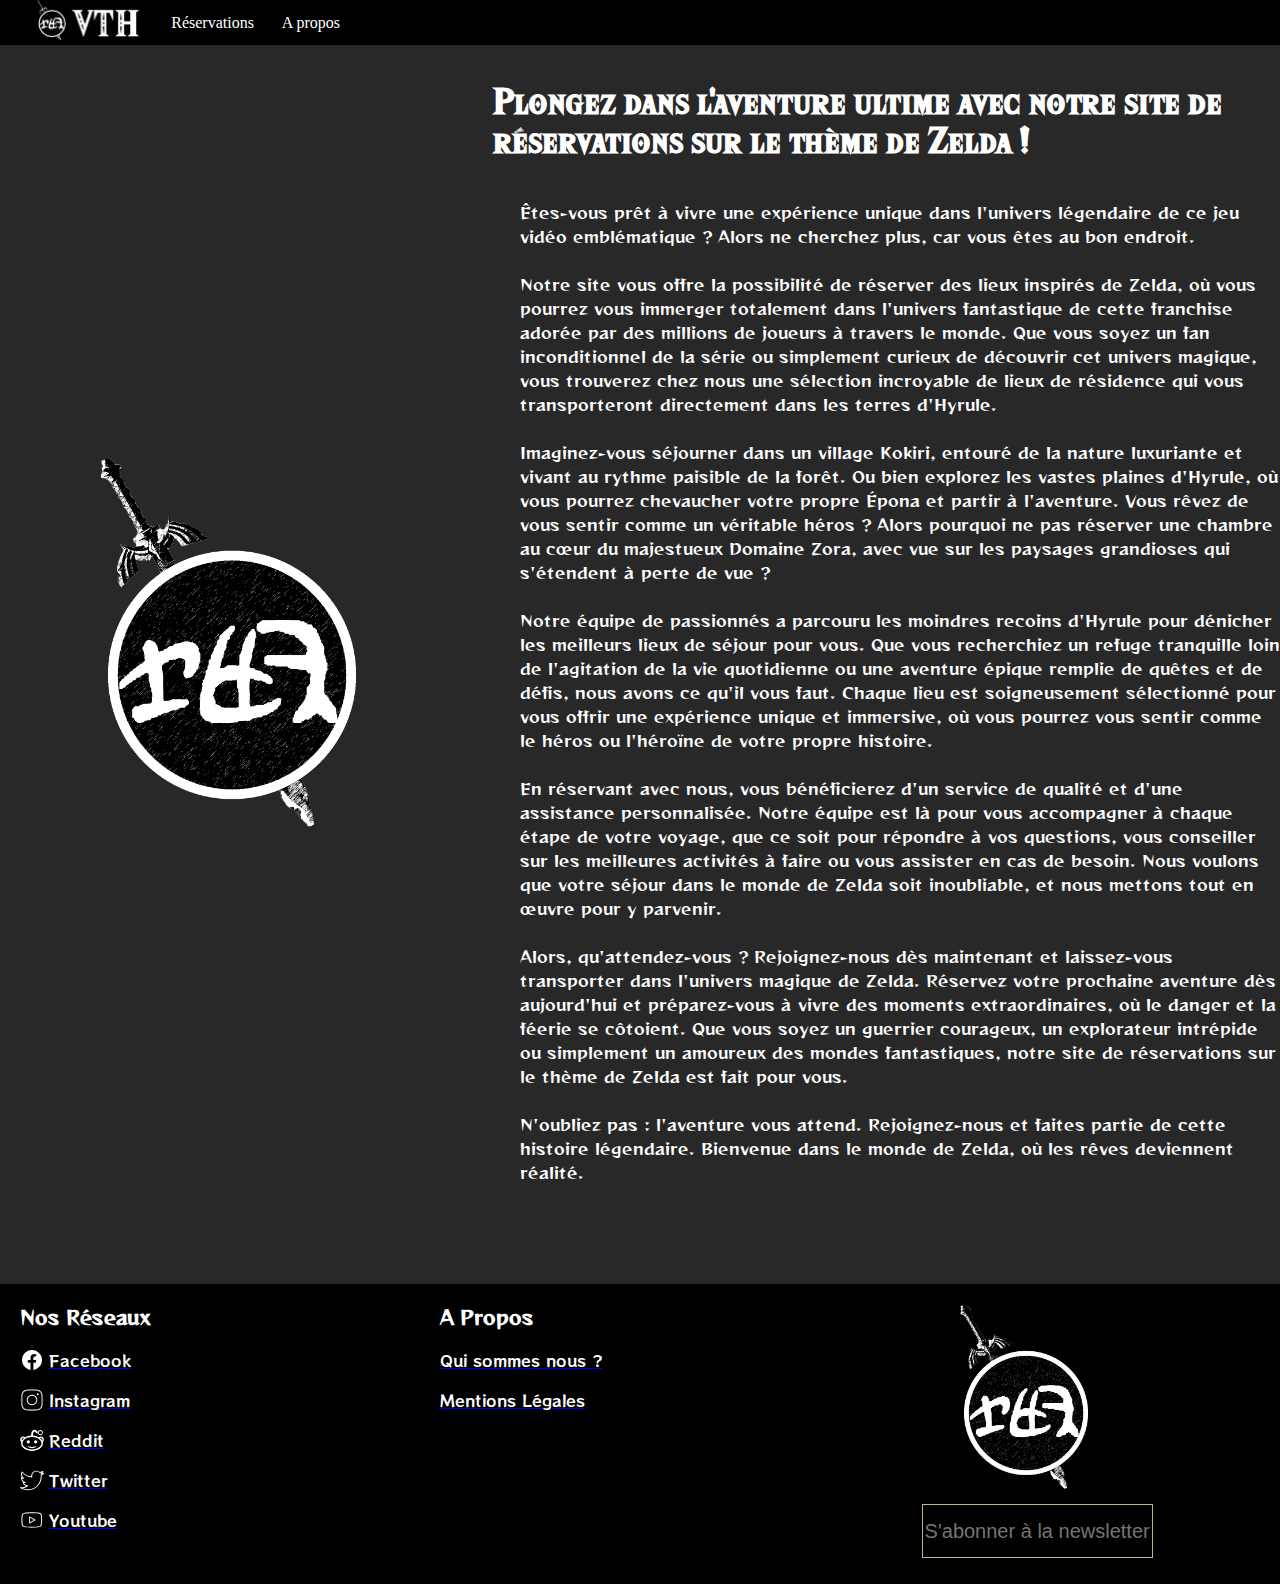
<file: infos.html>
<!DOCTYPE html>
<html lang="fr">
<head>
    <meta charset="UTF-8">
    <meta http-equiv="X-UA-Compatible" content="IE=edge">
    <meta name="viewport" content="width=device-width, initial-scale=1.0">
    <title>Qui sommes nous ?</title>
    <link rel="stylesheet" href="infos.css">
</head>
<body>
    <nav id='menu'> 
        <input type='checkbox' id='responsive-menu'>
        <ul>
          <li class="accueil"><a href="index.php"><img class="logo_nav" src="img/Logo-nav.png" alt="Retour à l'accueil"></a></li>
          <li><a href='reservations.php?monde=Tous&submit=Rechercher'>Réservations</a></li>
          <li><a href='infos.html'>A propos</a></li>
        </ul>
      </nav>

      <h1> Plongez dans l'aventure ultime avec notre site de réservations sur le thème de Zelda ! </h1>

    <main>
      <img class="logo_big" src="img/logo.png">
      <p class="container"> Êtes-vous prêt à vivre une expérience unique dans l'univers légendaire de ce jeu vidéo emblématique ? Alors ne cherchez plus, car vous êtes au bon endroit. <br><br>
          Notre site vous offre la possibilité de réserver des lieux inspirés de Zelda, où vous pourrez vous immerger totalement dans l'univers fantastique de cette franchise adorée par des millions de joueurs à travers le monde. Que vous soyez un fan inconditionnel de la série ou simplement curieux de découvrir cet univers magique, vous trouverez chez nous une sélection incroyable de lieux de résidence qui vous transporteront directement dans les terres d'Hyrule.
          <br><br>
          Imaginez-vous séjourner dans un village Kokiri, entouré de la nature luxuriante et vivant au rythme paisible de la forêt. Ou bien explorez les vastes plaines d'Hyrule, où vous pourrez chevaucher votre propre Épona et partir à l'aventure. Vous rêvez de vous sentir comme un véritable héros ? Alors pourquoi ne pas réserver une chambre au cœur du majestueux Domaine Zora, avec vue sur les paysages grandioses qui s'étendent à perte de vue ?
          <br><br>
          Notre équipe de passionnés a parcouru les moindres recoins d'Hyrule pour dénicher les meilleurs lieux de séjour pour vous. Que vous recherchiez un refuge tranquille loin de l'agitation de la vie quotidienne ou une aventure épique remplie de quêtes et de défis, nous avons ce qu'il vous faut. Chaque lieu est soigneusement sélectionné pour vous offrir une expérience unique et immersive, où vous pourrez vous sentir comme le héros ou l'héroïne de votre propre histoire.
          <br><br>
          En réservant avec nous, vous bénéficierez d'un service de qualité et d'une assistance personnalisée. Notre équipe est là pour vous accompagner à chaque étape de votre voyage, que ce soit pour répondre à vos questions, vous conseiller sur les meilleures activités à faire ou vous assister en cas de besoin. Nous voulons que votre séjour dans le monde de Zelda soit inoubliable, et nous mettons tout en œuvre pour y parvenir.
          <br><br>
          Alors, qu'attendez-vous ? Rejoignez-nous dès maintenant et laissez-vous transporter dans l'univers magique de Zelda. Réservez votre prochaine aventure dès aujourd'hui et préparez-vous à vivre des moments extraordinaires, où le danger et la féerie se côtoient. Que vous soyez un guerrier courageux, un explorateur intrépide ou simplement un amoureux des mondes fantastiques, notre site de réservations sur le thème de Zelda est fait pour vous.
          <br><br>
          N'oubliez pas : l'aventure vous attend. Rejoignez-nous et faites partie de cette histoire légendaire. Bienvenue dans le monde de Zelda, où les rêves deviennent réalité. </p>
    </main>

        <footer>
          <div class="colonne"> 
            <h3> Nos Réseaux </h3> 
            <a href="https://fr-fr.facebook.com"><img class=reseau src="SVG/Facebook.svg" alt="Page Facebook"><p> Facebook </p></a>
            <a href="https://www.instagram.com"><img class=reseau src="SVG/Instagram.svg" alt="Page Instagram"><p> Instagram</p></a>
            <a href="https://www.reddit.com"><img class=reseau src="SVG/Reddit.svg" alt="Communauté Reddit"><p> Reddit</p></a>
            <a href="https://twitter.com/home"><img class=reseau src="SVG/Twitter.svg" alt="Page Twitter"> <p> Twitter</p></a>
            <a href="https://www.youtube.com"><img class=reseau src="SVG/Youtube.svg" alt="Chaîne Youtube"><p>Youtube</p></a>
          </div>
          <div class="colonne"> 
            <h3> A Propos </h3>
            <a href="infos.html"><p> Qui sommes nous ? </p></a>
            <a href="mentions.html"><p> Mentions Légales</p></a>
          </div>
          <div class="colonne"> 
            <a href="index.php" class="exclude"><img class="logo_footer" src="img/logo.png" alt="Retour en haut"></a>
            <input type="email" placeholder="S'abonner à la newsletter">
          </div>
          
        </footer>
</body>
</html>
</file>
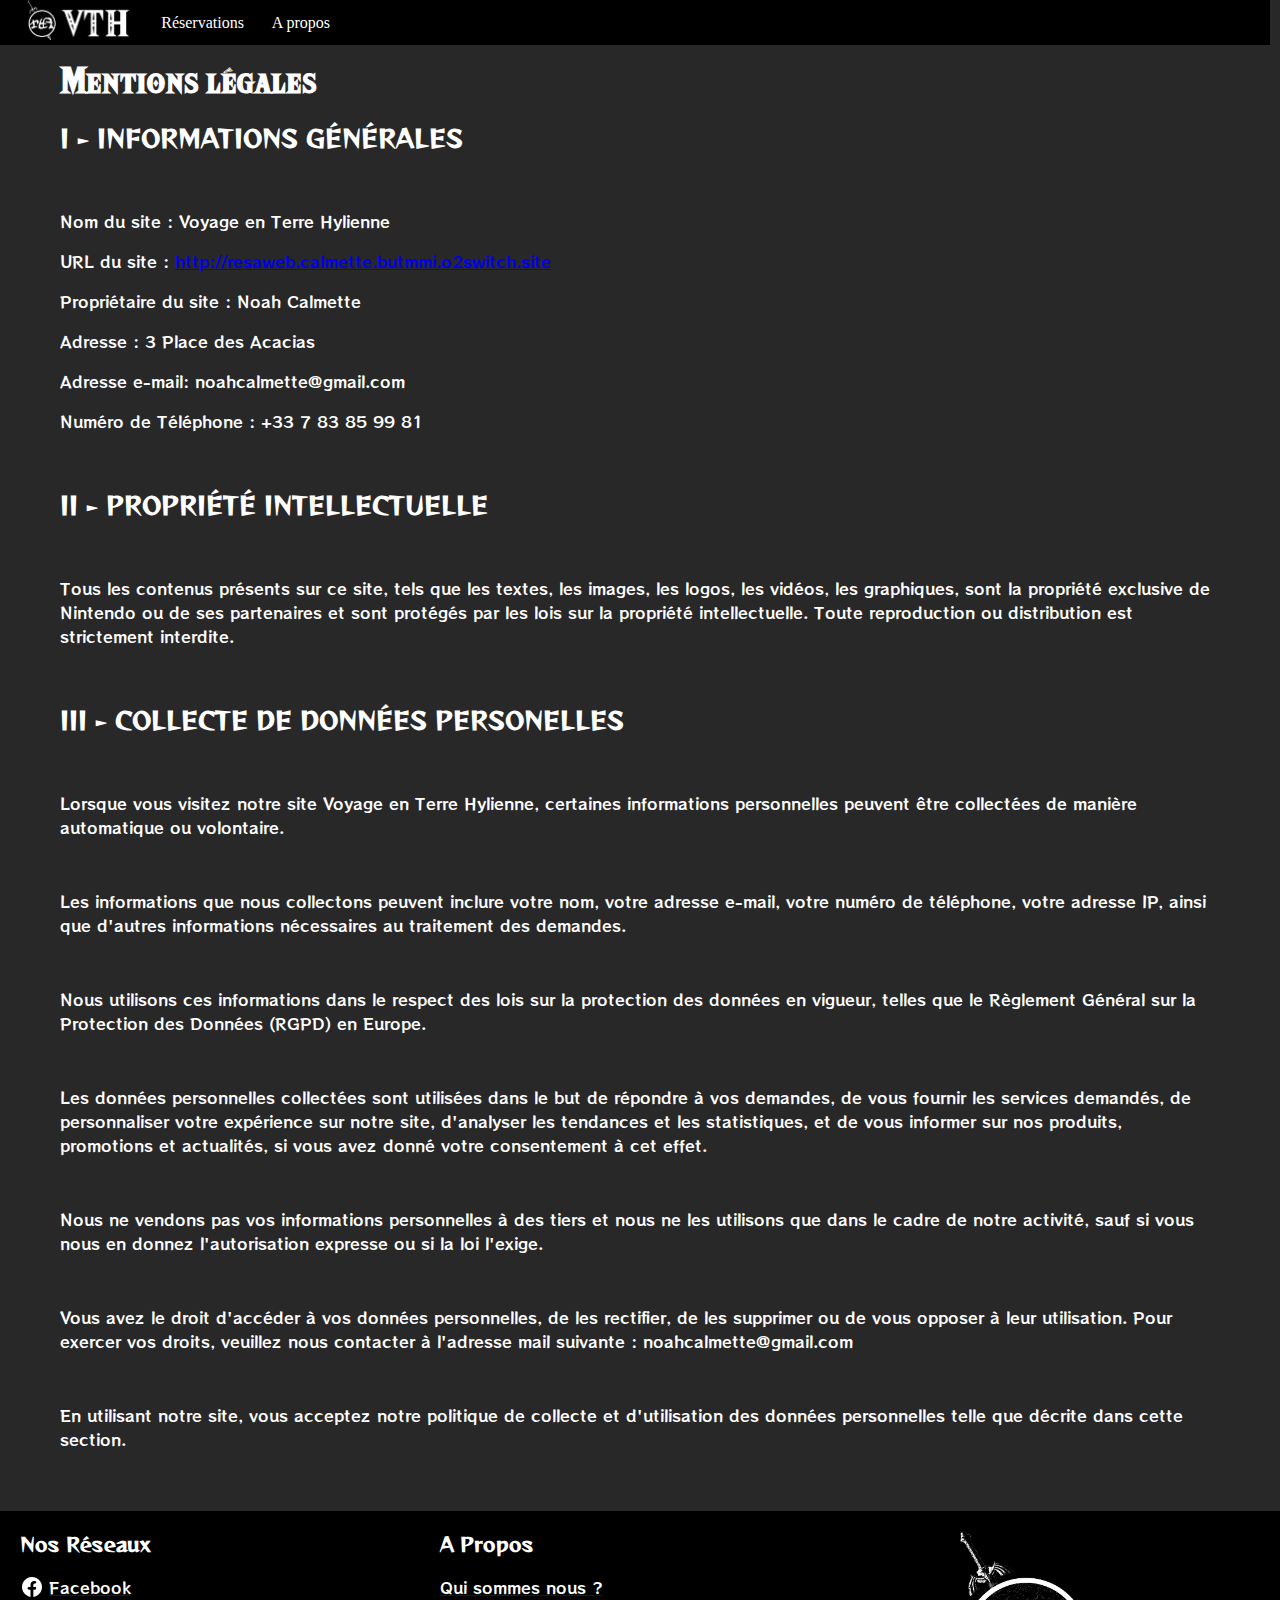
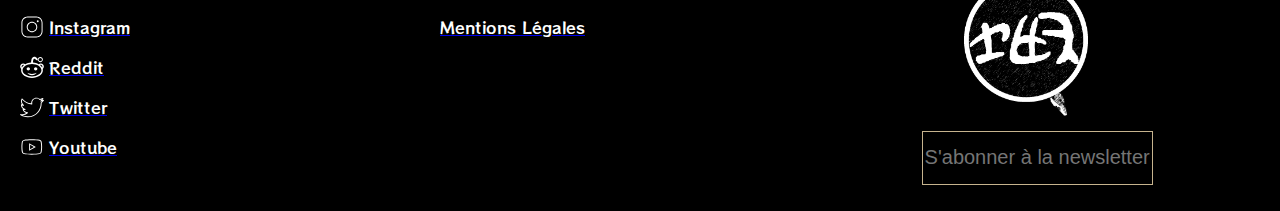
<file: mentions.html>
<!DOCTYPE html>
<html lang="fr">
<head>
    <meta charset="UTF-8">
    <meta http-equiv="X-UA-Compatible" content="IE=edge">
    <meta name="viewport" content="width=device-width, initial-scale=1.0">
    <title>Mentions Légales</title>
    <link rel="stylesheet" href="mentions.css">
</head>
<body>
    <nav id='menu'> 
        <input type='checkbox' id='responsive-menu'>
        <ul>
          <li class="accueil"><a href="index.php"><img class="logo_nav" src="img/Logo-nav.png" alt="Retour à l'accueil"></a></li>
          <li><a href='reservations.php?monde=Tous&submit=Rechercher'>Réservations</a></li>
          <li><a href='infos.html'>A propos</a></li>
        </ul>
      </nav>

      <main>
        <h1> Mentions légales </h1>
        <h2> I - INFORMATIONS GÉNÉRALES</h2>
        <br>
        <p>Nom du site : Voyage en Terre Hylienne</p>
        <p>URL du site : <a href="http://resaweb.calmette.butmmi.o2switch.site">http://resaweb.calmette.butmmi.o2switch.site</a></p>
        <p>Propriétaire du site : Noah Calmette</p>
        <p>Adresse : 3 Place des Acacias </p>
        <p> Adresse e-mail: noahcalmette@gmail.com</p>
        <p>Numéro de Téléphone : +33 7 83 85 99 81</p>
        <br>
        <h2> II - PROPRIÉTÉ INTELLECTUELLE</h2>
        <br>
        <p>Tous les contenus présents sur ce site, tels que les textes, les images, les logos, les vidéos, les graphiques, sont la propriété exclusive de Nintendo ou de ses partenaires et sont protégés par les lois sur la propriété intellectuelle. Toute reproduction ou distribution est strictement interdite.</p>
        <br>
        <h2> III - COLLECTE DE DONNÉES PERSONELLES</h2>
        <br>
        <p> Lorsque vous visitez notre site Voyage en Terre Hylienne, certaines informations personnelles peuvent être collectées de manière automatique ou volontaire.</p>
        <br>
        <p> Les informations que nous collectons peuvent inclure votre nom, votre adresse e-mail, votre numéro de téléphone, votre adresse IP, ainsi que d'autres informations nécessaires au traitement des demandes.</p>
        <br>
        <p> Nous utilisons ces informations dans le respect des lois sur la protection des données en vigueur, telles que le Règlement Général sur la Protection des Données (RGPD) en Europe. </p>
        <br>
        <p>Les données personnelles collectées sont utilisées dans le but de répondre à vos demandes, de vous fournir les services demandés, de personnaliser votre expérience sur notre site, d'analyser les tendances et les statistiques, et de vous informer sur nos produits, promotions et actualités, si vous avez donné votre consentement à cet effet.</p>
        <br>
        <p>Nous ne vendons pas vos informations personnelles à des tiers et nous ne les utilisons que dans le cadre de notre activité, sauf si vous nous en donnez l'autorisation expresse ou si la loi l'exige.</p>
        <br>
        <p> Vous avez le droit d'accéder à vos données personnelles, de les rectifier, de les supprimer ou de vous opposer à leur utilisation. Pour exercer vos droits, veuillez nous contacter à l'adresse mail suivante : noahcalmette@gmail.com </p>
        <br>
        <p> En utilisant notre site, vous acceptez notre politique de collecte et d'utilisation des données personnelles telle que décrite dans cette section. </p>
      </main>


      <footer>
        <div class="colonne"> 
          <h3> Nos Réseaux </h3> 
          <a href="https://fr-fr.facebook.com"><img class=reseau src="SVG/Facebook.svg" alt="Page Facebook"><p> Facebook </p></a>
          <a href="https://www.instagram.com"><img class=reseau src="SVG/Instagram.svg" alt="Page Instagram"><p> Instagram</p></a>
          <a href="https://www.reddit.com"><img class=reseau src="SVG/Reddit.svg" alt="Communauté Reddit"><p> Reddit</p></a>
          <a href="https://twitter.com/home"><img class=reseau src="SVG/Twitter.svg" alt="Page Twitter"> <p> Twitter</p></a>
          <a href="https://www.youtube.com"><img class=reseau src="SVG/Youtube.svg" alt="Chaîne Youtube"><p>Youtube</p></a>
        </div>
        <div class="colonne"> 
          <h3> A Propos </h3>
          <a href="infos.html"><p> Qui sommes nous ? </p></a>
          <a href="mentions.html"><p> Mentions Légales</p></a>
        </div>
        <div class="colonne"> 
          <a href="index.php" class="exclude"><img class="logo_footer" src="img/logo.png" alt="Retour en haut"></a>
          <input type="email" placeholder="S'abonner à la newsletter">
        </div>
        
      </footer>
</body>
</html>
</file>
<file: infos.css>
@font-face {
	font-family: Hylia;
	src: url(Fonts/hyliaserifbeta-regular-webfont.woff2);
  }
  
  @font-face {
	font-family: RnR;
	src: url(Fonts/RocknRollOne-Regular.woff2);
  }
  
  @font-face {
	font-family: r1;
	src: url(Fonts/ReggaeOne-Regular.woff2);
  }

  
body {
	margin: 0;
	background-color: rgb(40, 40, 40);
	color: white;
}

#menu {
	background: #000000;
	color: #FFF;
	height: 45px;
	border-radius: 0px;
  width: 100%;
  position:fixed;
  top: 0;
  z-index: 2;
}
#menu ul, #menu li {
	margin: 0 auto;
	padding: 0;
	list-style: none
}
#menu ul {
	width: 100%;
}
#menu li {
	float: left;
	display: inline;
	position: relative;
  transition: all 0.5s;
}

#menu li:hover:not(.accueil) {
  background-color: white;
  transition: all 0.5s;
}

#menu a {
	display: block;
	line-height: 45px;
	padding: 0 14px; 
	text-decoration: none;
	color: #FFFFFF;
	font-size: 16px;
  transition: all 0.5s;
}

#menu a:hover {
  color: black;
  transition: all 0.5s;
}

#menu input {
	display: none;
	margin: 0;
	padding: 0;
	height: 45px;
	width: 100%;
	opacity: 0;
	cursor: pointer
}

.logo_nav {
  max-height: 40px;
  margin-left: 20px;

}

/* Fin Nav */ 

main {
	display: flex;
	align-items: center;
}

main p {
	margin-top: 200px;
	margin-bottom: 100px;
	width: 70%;
	margin-left: 5%;
	font-family: r1;
}

h1 {
	position: absolute;
	top: 60px;
	width: 60%;
	left: 38.5%;
	font-family: Hylia;
}

main img {
	margin: 100px; 
	transition: all .5s;
}

main img:hover {
	filter: invert();
}

.logo_big {
	max-width: 20%;
	float: left;
}

/* Footer */

footer {
	display: flex;
	align-items: center;
	justify-content: center;
	width: 100%;
	background-color: #000000;
	margin: 0;
	height: 300px;
	color: white;
  }
  
  .colonne {
	width: 400px; 
	height: 300px;
	margin-left: 10px;
	margin-right: 10px;
  }
  
  .colonne h3 {
	font-family: r1;
  }
  
  .colonne p {
	color: white;
	transition: all .5s;
	font-family : RnR
  }
  
  
  .colonne img:not(.logo_footer) {
	max-width: 24px;
	margin-right: 5px;  
	float: left;
	filter: invert();
	transition:all .5s
  }
  
  .colonne a:hover:not(.exclude, .logo_footer) {
	filter: sepia(70%) saturate(1000%) hue-rotate(360deg) brightness(80%) contrast(88%);
	transition:all .5s
  }
  
  .colonne a {
	transition: all .5s
  }
  
  .logo_footer { 
	margin-top: 20px;
	width: 128px;
	display: block;
	position: absolute;
	left: 75%;
	transition:all .5s
  }
  
  .logo_footer:hover {
	filter: invert();
	transition:all .5s
  }
  
  .colonne input {
	position: absolute;
	left: 72%;
	margin-top: 220px;
	background-color: rgba(0, 0, 0, 0);
	color: #C6B38E;
	border: solid 1px #C6B38E;
	font-size: 1.25rem;
	cursor: pointer;
	transition: all .2s;
	text-decoration: none;
	width: 225px;
	height: 50px;
  }
  
  .colonne input:hover {
  
	color: white;
	border: solid 1px white;
	transition: all .2s;
  }
</file>
<file: mentions.css>
@font-face {
    font-family: RnR;
    src: url(Fonts/RocknRollOne-Regular.woff2);
  }

@font-face {
    font-family: Hylia;
    src: url(Fonts/hyliaserifbeta-regular-webfont.woff2);
}

@font-face {
	font-family: r1;
	src: url(Fonts/ReggaeOne-Regular.woff2);
  }

body {
    margin: 0;
    background-color: rgb(40, 40, 40);
    overflow-x: auto;
}

#menu {
	background: #000000;
	color: #FFF;
	height: 45px;
	border-radius: 0px;
  width: 100%;
  position:fixed;
  top: 0;
  margin-left: -10px;
  z-index: 2;
}
#menu ul, #menu li {
	margin: 0 auto;
	padding: 0;
	list-style: none
}
#menu ul {
	width: 100%;
}
#menu li {
	float: left;
	display: inline;
	position: relative;
  transition: all 0.5s;
}

#menu li:hover:not(.accueil) {
  background-color: white;
  transition: all 0.5s;
}

#menu a {
	display: block;
	line-height: 45px;
	padding: 0 14px; 
	text-decoration: none;
	color: #FFFFFF;
	font-size: 16px;
  transition: all 0.5s;
}

#menu a:hover {
  color: black;
  transition: all 0.5s;
}

#menu input {
	display: none;
	margin: 0;
	padding: 0;
	height: 45px;
	width: 100%;
	opacity: 0;
	cursor: pointer
}

.logo_nav {
  max-height: 40px;
  margin-left: 20px;

}
main {
    margin: 60px;
    color: white;
}

main h1 {
    font-family: Hylia;
}

main h2 {
    font-family: r1;
}

main p {
    font-family: RnR;
}
/* Footer */

footer {
	display: flex;
	align-items: center;
	justify-content: center;
	width: 100%;
	background-color: #000000;
	margin: 0;
	height: 300px;
	color: white;
  }
  
  .colonne {
	width: 400px; 
	height: 300px;
	margin-left: 10px;
	margin-right: 10px;
  }
  
  .colonne h3 {
	font-family: r1;
  }
  
  .colonne p {
	color: white;
	transition: all .5s;
	font-family : RnR
  }
  
  
  .colonne img:not(.logo_footer) {
	max-width: 24px;
	margin-right: 5px;  
	float: left;
	filter: invert();
	transition:all .5s
  }
  
  .colonne a:hover:not(.exclude, .logo_footer) {
	filter: sepia(70%) saturate(1000%) hue-rotate(360deg) brightness(80%) contrast(88%);
	transition:all .5s
  }
  
  .colonne a {
	transition: all .5s
  }
  
  .logo_footer { 
	margin-top: 20px;
	width: 128px;
	display: block;
	position: absolute;
	left: 75%;
	transition:all .5s
  }
  
  .logo_footer:hover {
	filter: invert();
	transition:all .5s
  }
  
  .colonne input {
	position: absolute;
	left: 72%;
	margin-top: 220px;
	background-color: rgba(0, 0, 0, 0);
	color: #C6B38E;
	border: solid 1px #C6B38E;
	font-size: 1.25rem;
	cursor: pointer;
	transition: all .2s;
	text-decoration: none;
	width: 225px;
	height: 50px;
  }
  
  .colonne input:hover {
  
	color: white;
	border: solid 1px white;
	transition: all .2s;
  }
</file>
